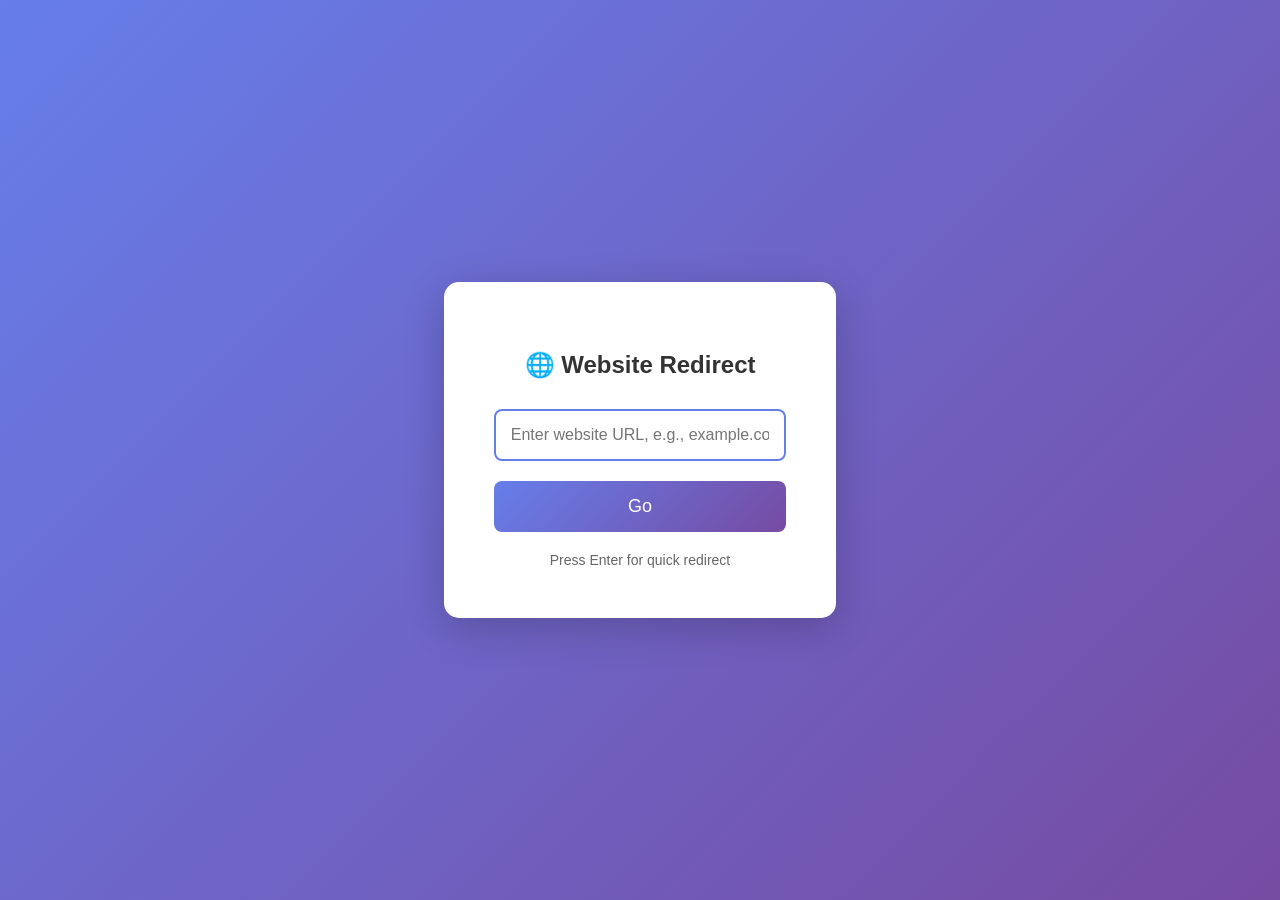
<file: 1.html>
<!DOCTYPE html>
<html lang="en">
<head>
    <meta charset="UTF-8">
    <meta name="viewport" content="width=device-width, initial-scale=1.0">
    <meta name="referrer" content="origin">
    <title>Website Redirect</title>
    <style>
        body {
            font-family: Arial, sans-serif;
            display: flex;
            justify-content: center;
            align-items: center;
            min-height: 100vh;
            margin: 0;
            background: linear-gradient(135deg, #667eea 0%, #764ba2 100%);
        }
        .search-container {
            background: white;
            padding: 50px;
            border-radius: 15px;
            box-shadow: 0 10px 40px rgba(0,0,0,0.2);
            text-align: center;
            max-width: 500px;
        }
        h2 {
            color: #333;
            margin-bottom: 30px;
        }
        input {
            width: 100%;
            padding: 15px;
            font-size: 16px;
            border: 2px solid #ddd;
            border-radius: 8px;
            box-sizing: border-box;
            margin-bottom: 20px;
        }
        input:focus {
            outline: none;
            border-color: #667eea;
        }
        button {
            width: 100%;
            padding: 15px;
            font-size: 18px;
            background: linear-gradient(135deg, #667eea 0%, #764ba2 100%);
            color: white;
            border: none;
            border-radius: 8px;
            cursor: pointer;
            transition: transform 0.2s;
        }
        button:hover {
            transform: translateY(-2px);
            box-shadow: 0 5px 20px rgba(102, 126, 234, 0.4);
        }
        .tip {
            margin-top: 20px;
            color: #666;
            font-size: 14px;
        }
    </style>
</head>
<body>
    <div class="search-container">
        <h2>🌐 Website Redirect</h2>
        <input type="text" id="urlInput" placeholder="Enter website URL, e.g., example.com" autofocus />
        <button onclick="redirect()">Go</button>
        <div class="tip">Press Enter for quick redirect</div>
    </div>

    <script>
        function redirect() {
            let url = document.getElementById('urlInput').value.trim();
            
            // Automatically add https:// if user didn't include protocol
            if (url && !url.startsWith('http://') && !url.startsWith('https://')) {
                url = 'https://' + url;
            }
            
            if (url) {
                // Direct redirect, browser will automatically send Referrer as abc.com
                window.location.href = url;
            } else {
                alert('Please enter a valid website URL!');
            }
        }
        
        // Support Enter key for redirect
        document.getElementById('urlInput').addEventListener('keypress', function(e) {
            if (e.key === 'Enter') {
                redirect();
            }
        });
    </script>
</body>
</html>
</file>
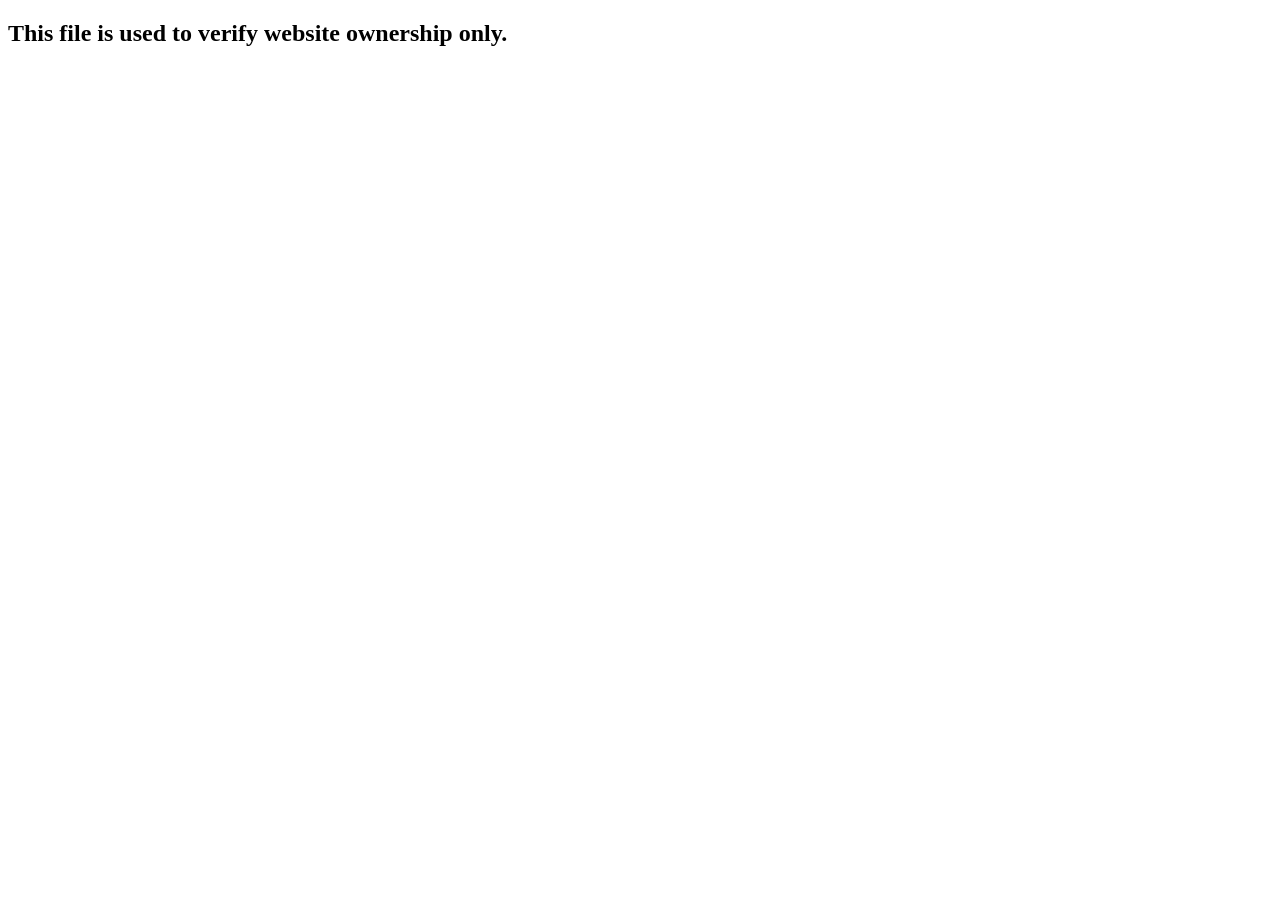
<file: fo-verify (1).html>
<!DOCTYPE html>
<html>
<head>
    <meta name="fo-verify" content="c561cf94-454b-40ea-81ba-8987bdb33070">
    <title></title>
</head>
<body>
    <h2>This file is used to verify website ownership only.</h2>
</body>
</html>
</file>
